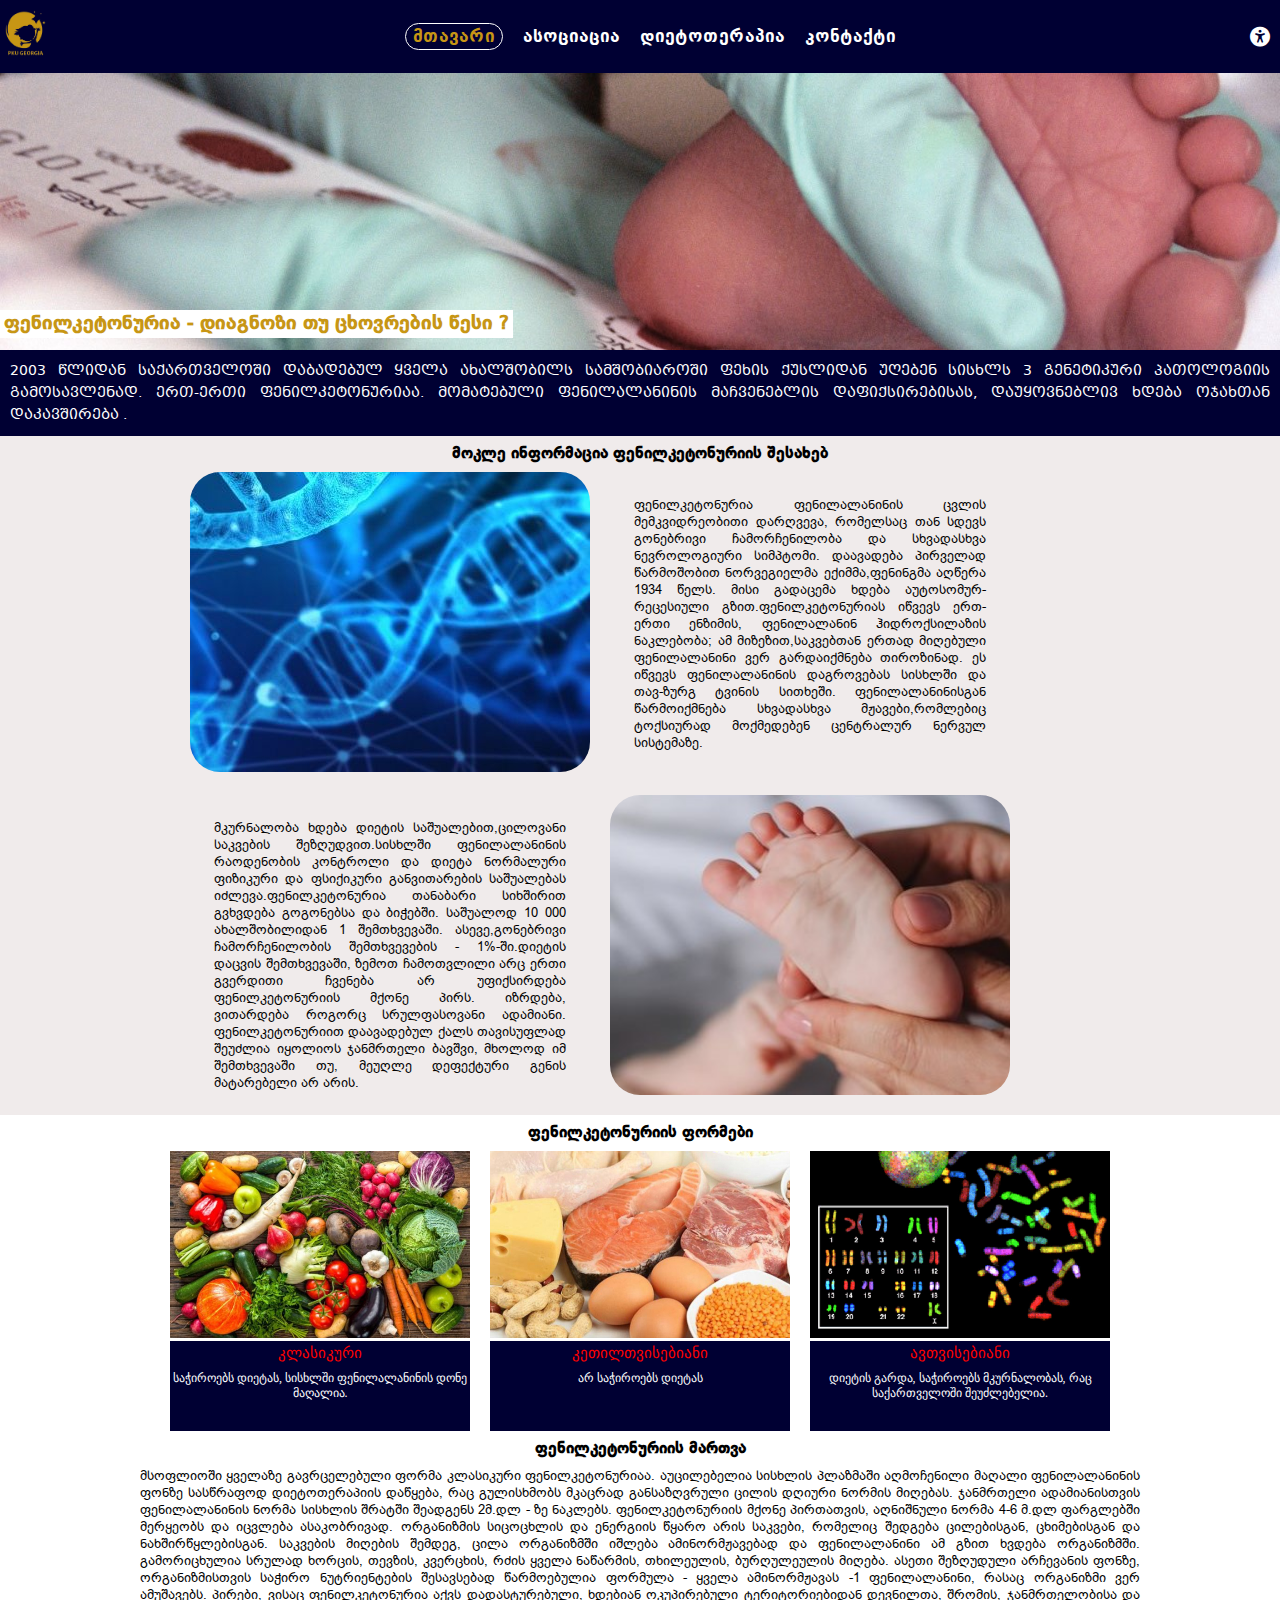
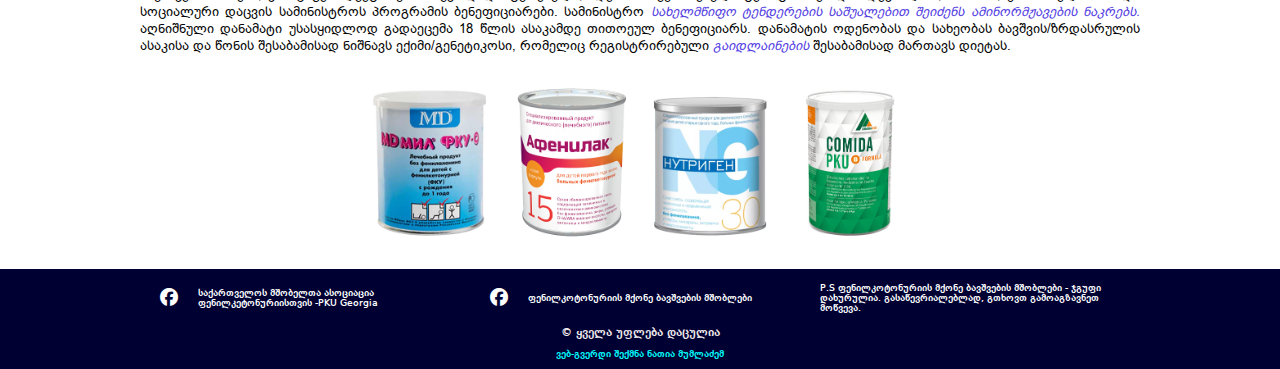
<file: index.html>
<!DOCTYPE html>
<html lang="en">
  <head>
    <meta charset="UTF-8" />
    <meta name="viewport" content="width=device-width, initial-scale=1.0" />
    
    
    <title>Phenilketonuria</title>
    <link
      rel="icon"
      type="image/x-icon"
      href="/images/334175045_1250179415927904_7310619301689981609_n-removebg-preview.png"
    />
    <link
      rel="stylesheet"
      href="https://cdnjs.cloudflare.com/ajax/libs/font-awesome/6.4.0/css/all.min.css"
    />
    <link rel="stylesheet" href="style/reset.css" />
    <link rel="stylesheet" href="style/style.css" />
    <link rel="stylesheet" href="style/responsive.css" />
    <link rel="stylesheet" href="style/fonts.css">
  </head>
  <body>
    <header class="header-bg">
      <div class="header-div">
        <a href="index.html">
          <img
            class="logo-header"
            src="images/334175045_1250179415927904_7310619301689981609_n-removebg-preview.png"
            alt=""
          />
        </a>

        <nav id="navBar">
          <ul class="ul-item">
            <li>
              <a class="nav-a-item active-page" href="index.html">მთავარი</a>
            </li>
            <li>
              <a class="nav-a-item" href="about.html">ასოციაცია</a>
            </li>
            <li>
              <a class="nav-a-item" href="production.html">დიეტოთერაპია</a>
            </li>
            <li>
              <a class="nav-a-item" href="contact.html">კონტაქტი</a>
            </li>
          </ul>
        </nav>

        <div>
          <i class="fa-sharp fa-solid fa-universal-access"></i>
        </div>

        <div class="burger" id="burgerBar">
          <i class="fa-sharp fa-solid fa-bars"></i>
        </div>
      </div>
    </header>

    <section>
      <main>
        <div class="div1-background">
          <div class="absolute-div">
            <h1 class="h1-title">
              ფენილკეტონურია - დიაგნოზი თუ ცხოვრების წესი ?
            </h1>
          </div>
        </div>

        <p class="p-title">
          2003 წლიდან საქართველოში დაბადებულ ყველა ახალშობილს სამშობიაროში ფეხის
          ქუსლიდან უღებენ სისხლს 3 გენეტიკური პათოლოგიის გამოსავლენად. ერთ-ერთი
          ფენილკეტონურიაა. მომატებული ფენილალანინის მაჩვენებლის დაფიქსირებისას,
          დაუყოვნებლივ ხდება ოჯახთან დაკავშირება .
        </p>
      </main>
    </section>

    <section class="section-bg">
      <h2 class="h2-t">მოკლე ინფორმაცია ფენილკეტონურიის შესახებ</h2>
      <div class="container-1">
        <div class="row-11">
          <div class="left-wraper"></div>

          <div class="right-wraper">
            <p class="p-phenil">
              ფენილკეტონურია ფენილალანინის ცვლის მემკვიდრეობითი დარღვევა,
              რომელსაც თან სდევს გონებრივი ჩამორჩენილობა და სხვადასხვა
              ნევროლოგიური სიმპტომი. დაავადება პირველად წარმოშობით ნორვეგიელმა
              ექიმმა,ფენინგმა აღწერა 1934 წელს. მისი გადაცემა ხდება
              აუტოსომურ-რეცესიული გზით.ფენილკეტონურიას იწვევს ერთ-ერთი ენზიმის,
              ფენილალანინ ჰიდროქსილაზის ნაკლებობა; ამ მიზეზით,საკვებთან ერთად
              მიღებული ფენილალანინი ვერ გარდაიქმნება თიროზინად. ეს იწვევს
              ფენილალანინის დაგროვებას სისხლში და თავ-ზურგ ტვინის სითხეში.
              ფენილალანინისგან წარმოიქმნება სხვადასხვა მჟავები,რომლებიც
              ტოქსიურად მოქმედებენ ცენტრალურ ნერვულ სისტემაზე.
            </p>
          </div>
        </div>

        <div class="row-11">
          <div class="right-wraper">
            <p class="p-phenil">
              მკურნალობა ხდება დიეტის საშუალებით,ცილოვანი საკვების
              შეზღუდვით.სისხლში ფენილალანინის რაოდენობის კონტროლი და დიეტა
              ნორმალური ფიზიკური და ფსიქიკური განვითარების საშუალებას
              იძლევა.ფენილკეტონურია თანაბარი სიხშირით გვხვდება გოგონებსა და
              ბიჭებში. საშუალოდ 10 000 ახალშობილიდან 1 შემთხვევაში.
              ასევე,გონებრივი ჩამორჩენილობის შემთხვევების - 1%-ში.დიეტის დაცვის
              შემთხვევაში, ზემოთ ჩამოთვლილი არც ერთი გვერდითი ჩვენება არ
              უფიქსირდება ფენილკეტონურიის მქონე პირს. იზრდება, ვითარდება როგორც
              სრულფასოვანი ადამიანი. ფენილკეტონურიით დაავადებულ ქალს თავისუფლად
              შეუძლია იყოლიოს ჯანმრთელი ბავშვი, მხოლოდ იმ შემთხვევაში თუ, მეუღლე
              დეფექტური გენის მატარებელი არ არის.
            </p>
          </div>

          <div class="left-wraper1"></div>
        </div>
      </div>
    </section>

    <section>
      <h2 class="h2-t">ფენილკეტონურიის ფორმები</h2>
      <div class="cont cont-flex">
        <div class="child-box1">
          <img class="im-box-1" src="images/2020020622294726272.jpg" alt="" />
          <div class="p-div">
            <h4 class="h4-formebi">კლასიკური</h4>
            <p class="p-formebi1">
              საჭიროებს დიეტას, სისხლში ფენილალანინის დონე მაღალია.
            </p>
          </div>
        </div>

        <div class="child-box1">
          <img class="im-box-1" src="images/2.jpg" alt="" />
          <div class="p-div">
            <h4 class="h4-formebi">კეთილთვისებიანი</h4>
            <p class="p-formebi1">არ საჭიროებს დიეტას</p>
          </div>
        </div>

        <div class="child-box1">
          <img class="im-box-1" src="images/20200206222.jpg" alt="" />
          <div class="p-div">
            <h4 class="h4-formebi">ავთვისებიანი</h4>
            <p class="p-formebi1">
              დიეტის გარდა, საჭიროებს მკურნალობას, რაც საქართველოში შეუძლებელია.
            </p>
          </div>
        </div>
      </div>
    </section>

    <section>
      <h2 class="h2-t">ფენილკეტონურიის მართვა</h2>
      <div class="sec-con sec-flex">
        <div class="R-1">
          <p class="p-phenil">
            მსოფლიოში ყველაზე გავრცელებული ფორმა კლასიკური ფენილკეტონურიაა.
            აუცილებელია სისხლის პლაზმაში აღმოჩენილი მაღალი ფენილალანინის ფონზე
            სასწრაფოდ დიეტოთერაპიის დაწყება, რაც გულისხმობს მკაცრად განსაზღვრული
            ცილის დღიური ნორმის მიღებას. ჯანმრთელი ადამიანისთვის ფენილალანინის
            ნორმა სისხლის შრატში შეადგენს 2მ.დლ - ზე ნაკლებს. ფენილკეტონურიის
            მქონე პირთათვის, აღნიშნული ნორმა 4-6 მ.დლ ფარგლებში მერყეობს და
            იცვლება ასაკობრივად. ორგანიზმის სიცოცხლის და ენერგიის წყარო არის
            საკვები, რომელიც შედგება ცილებისგან, ცხიმებისგან და
            ნახშირწყლებისგან. საკვების მიღების შემდეგ, ცილა ორგანიზმში იშლება
            ამინორმჟავებად და ფენილალანინი ამ გზით ხვდება ორგანიზმში.
            გამორიცხულია სრულად ხორცის, თევზის, კვერცხის, რძის ყველა ნაწარმის,
            თხილეულის, ბურღულეულის მიღება. ასეთი შეზღუდული არჩევანის ფონზე,
            ორგანიზმისთვის საჭირო ნუტრიენტების შესავსებად წარმოებულია ფორმულა -
            ყველა ამინორმჟავას -1 ფენილალანინი, რასაც ორგანიზმი ვერ ამუშავებს.
            პირები, ვისაც ფენილკეტონურია აქვს დადასტურებული, ხდებიან ოკუპირებული
            ტერიტორიებიდან დევნილთა, შრომის, ჯანმრთელობისა და სოციალური დაცვის
            სამინისტროს პროგრამის ბენეფიციარები. სამინისტრო
            <a
              class="link"
              href="https://tenders.procurement.gov.ge/public/library/files.php?mode=contract&file=493806"
              target="_blank"
              >სახელმწიფო ტენდერების საშუალებით შეიძენს ამინორმჟავების
              ნაკრებს.</a
            >
            აღნიშნული დანამატი უსასყიდლოდ გადაეცემა 18 წლის ასაკამდე თითოეულ
            ბენეფიციარს. დანამატის ოდენობას და სახეობას ბავშვის/ზრდასრულის
            ასაკისა და წონის შესაბამისად ნიშნავს ექიმი/გენეტიკოსი, რომელიც
            რეგისტრირებული
            <a
              class="link"
              href="https://www.moh.gov.ge/uploads/guidelines/2020/12/04/f5597adce1b2533ddd0a94707d983b05.pdf"
              target="_blank"
              >გაიდლაინების</a
            >
            შესაბამისად მართავს დიეტას.
          </p>
        </div>

        <div class="R-2 r-2flex">
          <img class="amino-pic" src="images/3.jpg" alt="" />
          <img
            class="amino-pic"
            src="images/3.970-removebg-preview.png"
            alt=""
          />
          <img class="amino-pic" src="images/32.jpg" alt="" />
          <img class="amino-pic" src="images/43.jpg" alt="" />
        </div>
      </div>
    </section>

    <footer class="footer-bg">
      <div class="footer-c footer-flex">
        <div class="soc-div1">
          <a href="https://www.facebook.com/PkuGeorgia" target="_blank">
            <i class="fa-brands fa-facebook"></i
          ></a>

          <a
            class="p1-footer"
            href="https://www.facebook.com/PkuGeorgia"
            target="_blank"
            >საქართველოს მშობელთა ასოციაცია ფენილკეტონურიისთვის -PKU Georgia</a
          >
        </div>

        <div class="soc-div2">
          <a
            href="https://www.facebook.com/groups/1129202247124143"
            target="_blank"
          >
            <i class="fa-brands fa-facebook"></i>
          </a>
          <a
            class="p1-footer"
            href="https://www.facebook.com/groups/1129202247124143"
            target="_blank"
            >ფენილკოტონურიის მქონე ბავშვების მშობლები</a
          >
        </div>

        <div class="soc-div3">
          <p class="p1-footer">
            P.S ფენილკოტონურიის მქონე ბავშვების მშობლები - ჯგუფი დახურულია.
            გასაწევრიალებლად, გთხოვთ გამოაგზავნეთ მოწვევა.
          </p>
        </div>
      </div>

      <div class="copyright">
        <h2 class="h2-creator">&copy ყველა უფლება დაცულია</h2>
        <p class="p-creator">ვებ-გვერდი შექმნა ნათია მუმლაძემ</p>
      </div>
    </footer>

    <script src="style/script.js"></script>
  </body>
</html>
</file>
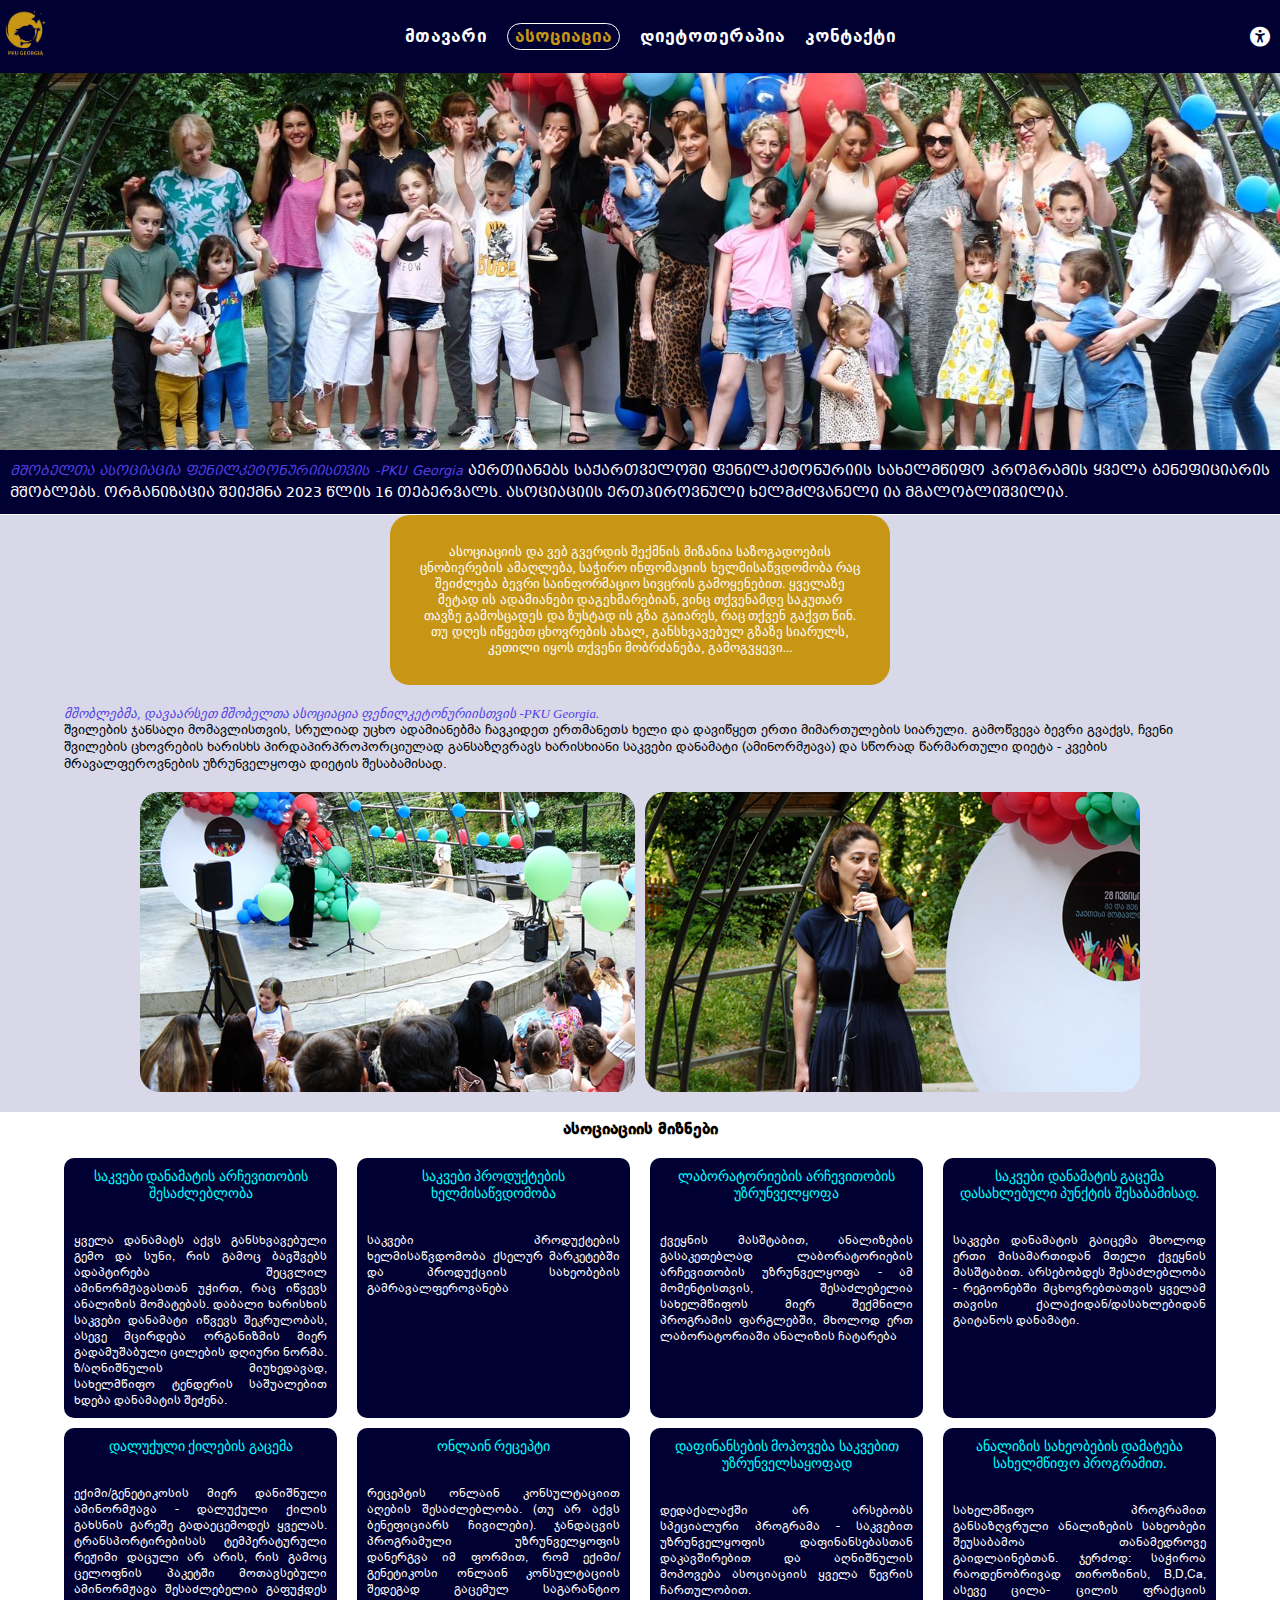
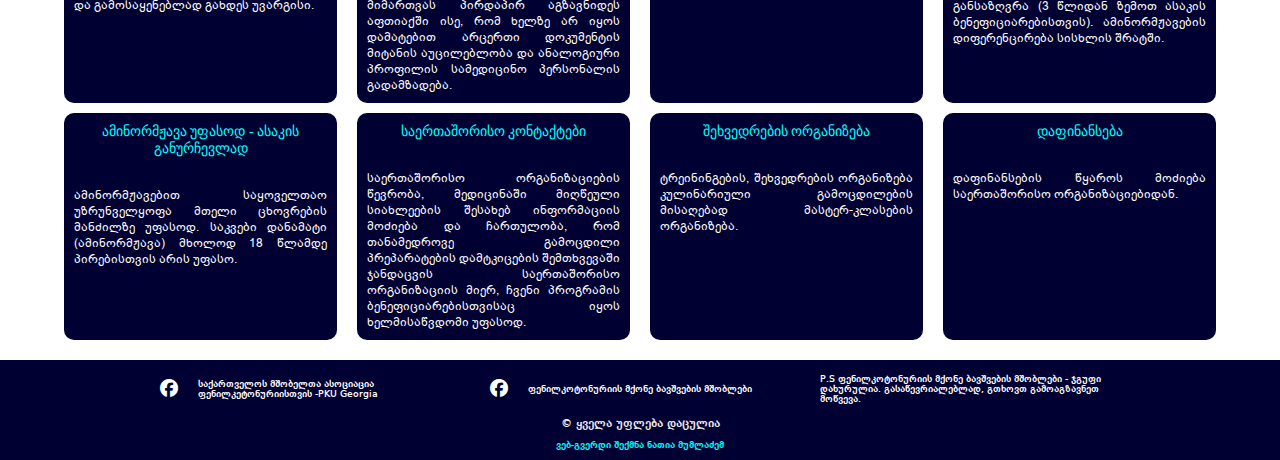
<file: about.html>
<!DOCTYPE html>
<html lang="en">
<head>
    <meta charset="UTF-8">
    <meta name="viewport" content="width=device-width, initial-scale=1.0">
    <title>Phenilketonuria</title>
    <link rel="icon" type="image/x-icon" href="/images/334175045_1250179415927904_7310619301689981609_n-removebg-preview.png">
    <link rel="stylesheet" href="https://cdnjs.cloudflare.com/ajax/libs/font-awesome/6.4.0/css/all.min.css">
    <link rel="stylesheet" href="style/reset.css">
    <link rel="stylesheet" href="style/fonts.css">
    <link rel="stylesheet" href="style/style.css">
    <link rel="stylesheet" href="style/responsive.css">
    
</head>
<body>
    <header class="header-bg">
        <div class="header-div">
          <a href="index.html">
            <img
              class="logo-header"
              src="images/334175045_1250179415927904_7310619301689981609_n-removebg-preview.png"
              alt=""
            />
          </a>
  
          <nav id="navBar">
            <ul class="ul-item">
              <li>
                <a class="nav-a-item" href="index.html">მთავარი</a>
              </li>
              <li>
                <a class="nav-a-item active-page" href="about.html">ასოციაცია</a>
              </li>
              <li>
                <a class="nav-a-item" href="production.html">დიეტოთერაპია</a>
              </li>
              <li>
                <a class="nav-a-item" href="contact.html">კონტაქტი</a>
              </li>
            </ul>
          </nav>
  
          <div>
            <i class="fa-sharp fa-solid fa-universal-access"></i>
          </div>
  
          <div class="burger" id="burgerBar">
            <i class="fa-sharp fa-solid fa-bars"></i>
          </div>
        </div>
      </header>


    <section >

        <div class="div2-background"></div>
        
            

        <p class="p-title"><a class="p-titlelink" href="https://bs.napr.gov.ge/GetBlob?pid=400&bid=boVlyOwlsX3qmYsntmLmFIK7Wo[RB8K3m5zaxk65[oWd3u93zemLbC8nJJ8]C7rP" target="_blank"> 
            მშობელთა ასოციაცია ფენილკეტონურიისთვის -PKU Georgia</a> აერთიანებს საქართველოში ფენილკეტონურიის
            სახელმწიფო პროგრამის ყველა ბენეფიციარის მშობლებს. ორგანიზაცია შეიქმნა 2023 წლის 16 თებერვალს. ასოციაციის ერთპიროვნული 
            ხელმძღვანელი ია მგალობლიშვილია.   
        </p>            


      


    </section>


    <section class="asociation-sec">
        <div class="reason">
            <p class="p-reason">ასოციაციის და ვებ გვერდის შექმნის მიზანია საზოგადოების ცნობიერების ამაღლება, საჭირო ინფომაციის ხელმისაწვდომობა რაც შეიძლება ბევრი 
                საინფორმაციო სივცრის გამოყენებით. ყველაზე მეტად ის ადამიანები დაგეხმარებიან, ვინც თქვენამდე საკუთარ თავზე გამოსცადეს
                და ზუსტად ის გზა გაიარეს, რაც თქვენ გაქვთ წინ. თუ დღეს იწყებთ ცხოვრების ახალ, განსხვავებულ გზაზე სიარულს, კეთილი იყოს თქვენი მობრძანება, 
                გამოგვყევი...        
            </p>
        </div>

       
            <div class="par-divx">
                <a class="p-titlelink" href="https://fb.watch/lPVkJWuMYM/" target="_blank">მშობლებმა, დავაარსეთ მშობელთა ასოციაცია ფენილკეტონურიისთვის -PKU Georgia.</a>  
                <p class="p-phenil"> შვილების ჯანსაღი მომავლისთვის, სრულიად უცხო 
                    ადამიანებმა ჩავკიდეთ ერთმანეთს ხელი და დავიწყეთ ერთი მიმართულების სიარული. გამოწვევა ბევრი გვაქვს, ჩვენი შვილების ცხოვრების 
                    ხარისხს პირდაპირპროპორციულად განსაზღვრავს ხარისხიანი საკვები დანამატი (ამინორმჟავა) და სწორად წარმართული დიეტა -  
                    კვების მრავალფეროვნების უზრუნველყოფა დიეტის შესაბამისად. 
            
                </p>

            </div>

  
   


        <div class="pic-div">

            <div class="child-div3"></div>
            <div class="child-div4"></div>   
                        
            
        </div>    


    </section>

 


    <section>
        <h2 class="h2-t">ასოციაციის მიზნები</h2>

        <div class="containe-div containe-flex">
            <div class="row-1">
                <div class="ch-div1">
                    <h3 class="h3-phenil">საკვები დანამატის არჩევითობის შესაძლებლობა</h3>
                    <p class="p-phenili">ყველა დანამატს აქვს განსხვავებული გემო და სუნი, რის გამოც ბავშვებს ადაპტირება 
                        შეცვლილ ამინორმჟავასთან უჭირთ, რაც იწვევს ანალიზის მომატებას. დაბალი ხარისხის საკვები დანამატი იწვევს შეკრულობას, ასევე მცირდება 
                        ორგანიზმის მიერ გადამუშაბული ცილების დღიური ნორმა. ზ/აღნიშნულის მიუხედავად, სახელმწიფო ტენდერის საშუალებით ხდება დანამატის შეძენა.</p>



                </div>

                <div class="ch-div1">
                    <h3 class="h3-phenil">საკვები პროდუქტების ხელმისაწვდომობა</h3>
                    <p class="p-phenili">საკვები პროდუქტების ხელმისაწვდომობა ქსელურ მარკეტებში და პროდუქციის სახეობების გამრავალფეროვანება</p>



                </div>

                <div class="ch-div1">
                    <h3 class="h3-phenil">ლაბორატორიების არჩევითობის უზრუნველყოფა</h3>
                    <p class="p-phenili">ქვეყნის მასშტაბით, ანალიზების გასაკეთებლად ლაბორატორიების არჩევითობის უზრუნველყოფა - ამ მომენტისთვის, შესაძლებელია  
                        სახელმწიფოს მიერ შექმნილი პროგრამის ფარგლებში, მხოლოდ ერთ ლაბორატორიაში ანალიზის ჩატარება</p>



                </div>

                <div class="ch-div1">
                    <h3 class="h3-phenil">საკვები დანამატის გაცემა დასახლებული პუნქტის შესაბამისად.</h3>
                    <p class="p-phenili">საკვები დანამატის გაიცემა მხოლოდ ერთი მისამართიდან მთელი ქვეყნის მასშტაბით. 
                        არსებობდეს შესაძლებლობა - რეგიონებში მცხოვრებთათვის ყველამ თავისი ქალაქიდან/დასახლებიდან გაიტანოს დანამატი.</p>

                </div>    

            </div>

            <!-- row-2 -->

            <div class="row-1">
                <div class="ch-div1">
                    <h3 class="h3-phenil">დალუქული ქილების გაცემა</h3>
                    <p class="p-phenili">ექიმი/გენეტიკოსის მიერ დანიშნული ამინორმჟავა - დალუქული ქილის გახსნის გარეშე  გადაეცემოდეს ყველას. 
                        ტრანსპორტირებისას ტემპერატურული რეჟიმი დაცული არ არის, რის გამოც ცელოფნის პაკეტში მოთავსებული ამინორმჟავა 
                        შესაძლებელია გაფუჭდეს და გამოსაყენებლად გახდეს უვარგისი.</p>



                </div>

                <div class="ch-div1">
                    <h3 class="h3-phenil">ონლაინ რეცეპტი</h3>
                    <p class="p-phenili">რეცეპტის ონლაინ კონსულტაციით აღების შესაძლებლობა. (თუ არ აქვს ბენეფიციარს ჩივილები).
                        ჯანდაცვის პროგრამული უზრუნველყოფის დანერგვა იმ ფორმით, რომ ექიმი/გენეტიკოსი ონლაინ კონსულტაციის 
                        შედეგად გაცემულ საგარანტიო მიმართვას პირდაპირ აგზავნიდეს აფთიაქში ისე, რომ ხელზე  არ იყოს დამატებით არცერთი 
                        დოკუმენტის მიტანის აუცილებლობა და ანალოგიური  პროფილის სამედიცინო პერსონალის გადამზადება.
                    </p>



                </div>

                <div class="ch-div1">
                    <h3 class="h3-phenil">დაფინანსების მოპოვება საკვებით უზრუნველსაყოფად</h3>
                    <p class="p-phenili">დედაქალაქში არ არსებობს სპეციალური პროგრამა - საკვებით უზრუნველყოფის დაფინანსებასთან დაკავშირებით და აღნიშნულის მოპოვება
                        ასოციაციის ყველა წევრის ჩართულობით.
                    </p>



                </div>

                <div class="ch-div1">
                    <h3 class="h3-phenil">ანალიზის სახეობების დამატება სახელმწიფო პროგრამით.</h3>
                    <p class="p-phenili">სახელმწიფო პროგრამით განსაზღვრული ანალიზების სახეობები შეუსაბამოა თანამედროვე გაიდლაინებთან. ჯერძოდ: საჭიროა რაოდენობრივად 
                        თიროზინის, B,D,Ca, ასევე ცილა- ცილის ფრაქციის განსაზღვრა (3 წლიდან ზემოთ ასაკის ბენეფიციარებისთვის). ამინორმჟავების დიფერენცირება 
                        სისხლის შრატში.</p>



                </div>       

            </div>

            <!-- row-3 -->

            <div class="row-1">
                <div class="ch-div1">
                    <h3 class="h3-phenil">ამინორმჟავა უფასოდ - ასაკის განურჩევლად</h3>
                    <p class="p-phenili">ამინორმჟავებით საყოველთაო უზრუნველყოფა მთელი ცხოვრების მანძილზე უფასოდ. საკვები დანამატი (ამინორმჟავა) მხოლოდ 
                        18 წლამდე პირებისთვის არის უფასო.</p>



                </div>

                <div class="ch-div1">
                    <h3 class="h3-phenil">საერთაშორისო კონტაქტები</h3>
                    <p class="p-phenili">საერთაშორისო ორგანიზაციების წევრობა, მედიცინაში მიღწეული სიახლეების შესახებ ინფორმაციის მოძიება და ჩართულობა, 
                        რომ თანამედროვე გამოცდილი პრეპარატების დამტკიცების შემთხვევაში ჯანდაცვის საერთაშორისო ორგანიზაციის მიერ, 
                        ჩვენი პროგრამის ბენეფიციარებისთვისაც იყოს ხელმისაწვდომი უფასოდ.
                    </p>



                </div>

                <div class="ch-div1">
                    <h3 class="h3-phenil">შეხვედრების ორგანიზება</h3>
                    <p class="p-phenili">ტრეინინგების, შეხვედრების ორგანიზება კულინარიული გამოცდილების მისაღებად მასტერ-კლასების ორგანიზება.
                    </p>



                </div>

                <div class="ch-div1">
                    <h3 class="h3-phenil">დაფინანსება</h3>
                    <p class="p-phenili">დაფინანსების წყაროს მოძიება საერთაშორისო ორგანიზაციებიდან.</p>



                </div>       

            </div>

        </div>

    </section>



    

    <footer class="footer-bg">
        <div class="footer-c footer-flex">

            <div class="soc-div1">  
                <a href="https://www.facebook.com/PkuGeorgia" target="_blank">              
                    <i class="fa-brands fa-facebook"></i></a>

                <a class="p1-footer" href="https://www.facebook.com/PkuGeorgia" target="_blank">საქართველოს მშობელთა ასოციაცია ფენილკეტონურიისთვის -PKU Georgia</a>
                
                
            </div>

            <div class="soc-div2">  
                <a href="https://www.facebook.com/groups/1129202247124143" target="_blank">              
                    <i class="fa-brands fa-facebook"></i>
                </a>
                <a class="p1-footer" href="https://www.facebook.com/groups/1129202247124143" target="_blank">ფენილკოტონურიის მქონე ბავშვების მშობლები</a>
               

            </div>

            <div class="soc-div3">
                <p class="p1-footer" > P.S ფენილკოტონურიის მქონე ბავშვების მშობლები - ჯგუფი დახურულია. გასაწევრიალებლად, გთხოვთ გამოაგზავნეთ მოწვევა.</p>


            </div>


         
            

        </div>


        <div class="copyright">
            <h2 class="h2-creator">&copy ყველა უფლება დაცულია</h2>
            <p class="p-creator">ვებ-გვერდი შექმნა ნათია მუმლაძემ</p>

        </div>
       



        


    </footer>

    <script src="style/script.js"></script>


</body>
</html>
</file>
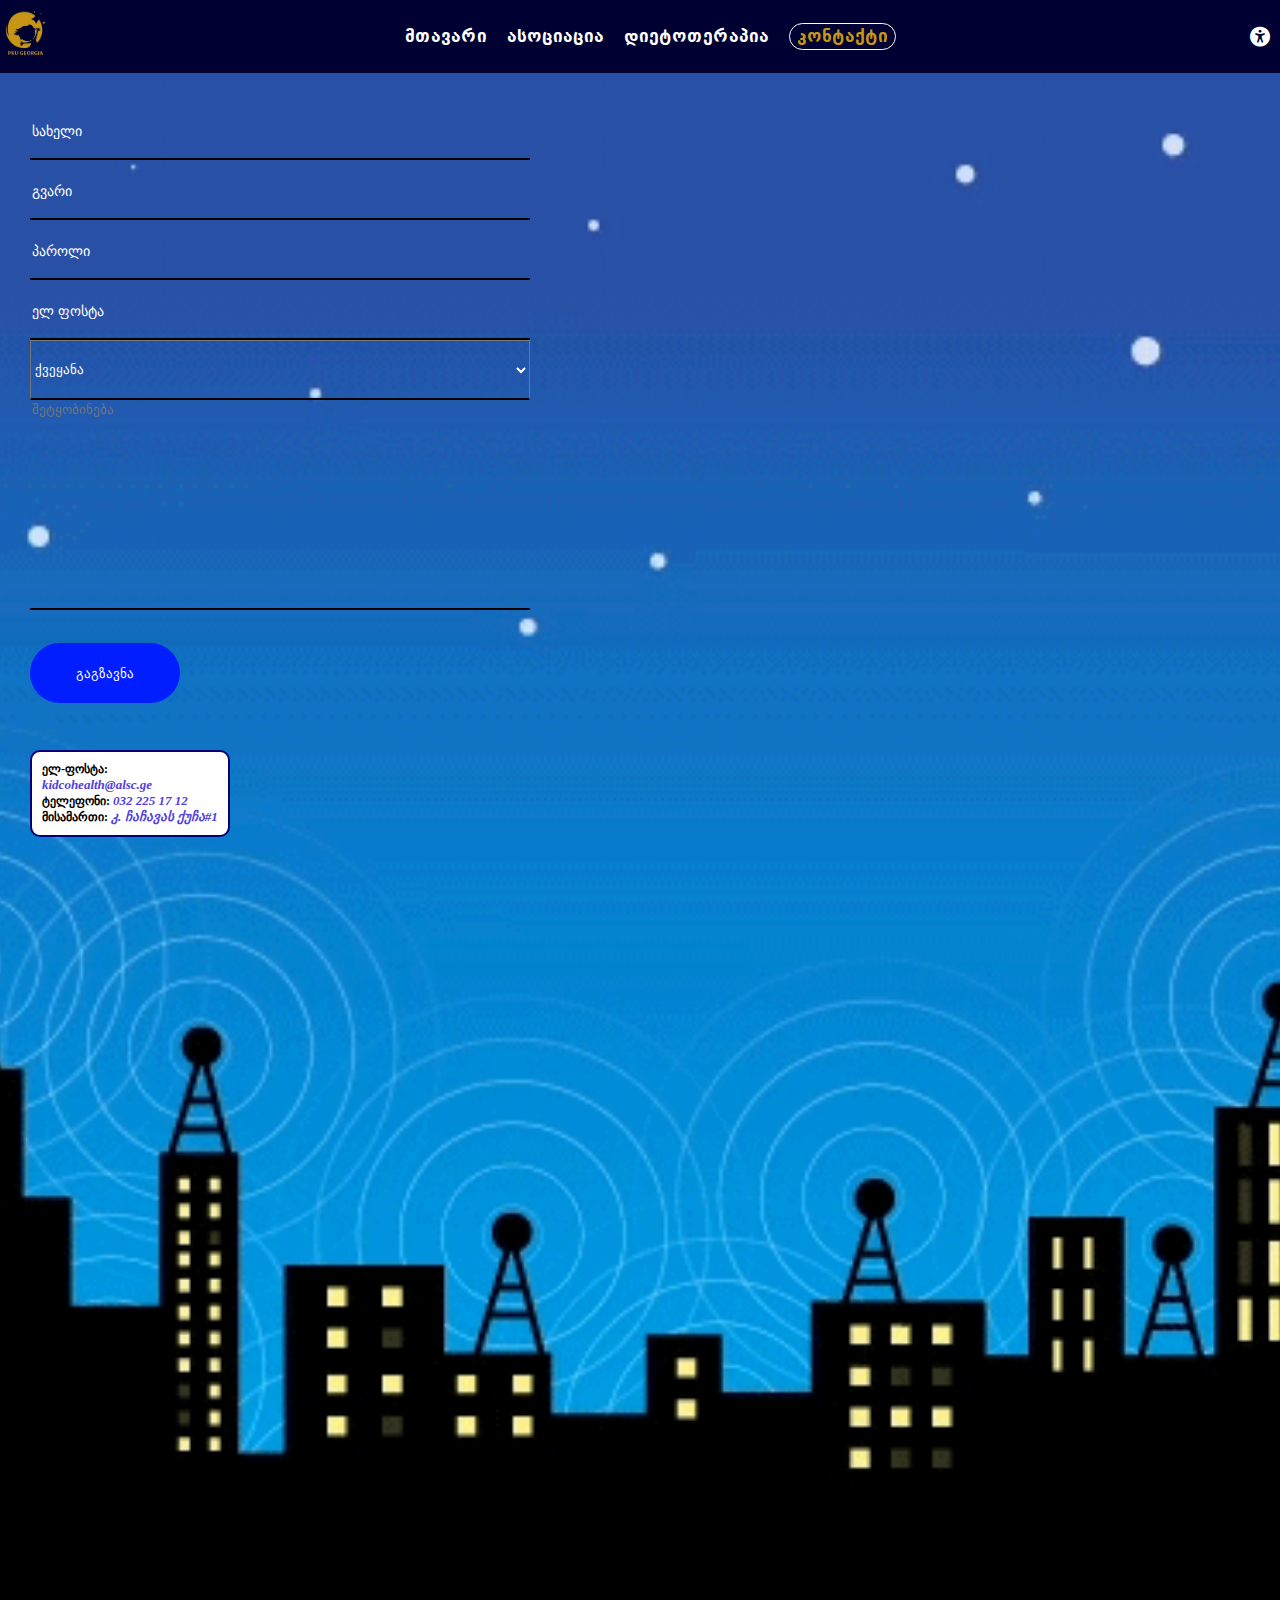
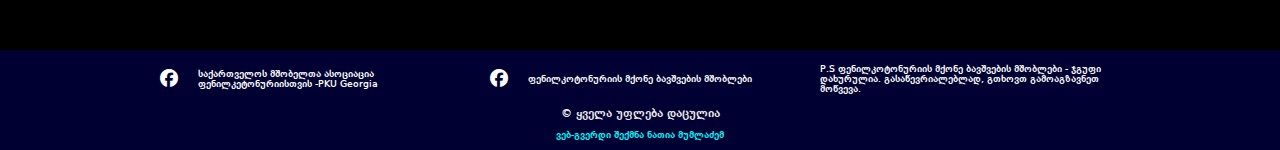
<file: contact.html>
<!DOCTYPE html>
<html lang="en">
    <head>
        <meta charset="UTF-8">
        <meta name="viewport" content="width=device-width, initial-scale=1.0">
        <title>Phenilketonuria</title>
        <link rel="icon" type="image/x-icon" href="/images/334175045_1250179415927904_7310619301689981609_n-removebg-preview.png">
        <link rel="stylesheet" href="https://cdnjs.cloudflare.com/ajax/libs/font-awesome/6.4.0/css/all.min.css">
        <link rel="stylesheet" href="style/reset.css">
        <link rel="stylesheet" href="style/fonts.css">
        <link rel="stylesheet" href="style/style.css">
        <link rel="stylesheet" href="style/responsive.css">
    </head>
<body>
  <header class="header-bg">
    <div class="header-div">
      <a href="index.html">
        <img
          class="logo-header"
          src="images/334175045_1250179415927904_7310619301689981609_n-removebg-preview.png"
          alt=""
        />
      </a>

      <nav id="navBar">
        <ul class="ul-item">
          <li>
            <a class="nav-a-item" href="index.html">მთავარი</a>
          </li>
          <li>
            <a class="nav-a-item" href="about.html">ასოციაცია</a>
          </li>
          <li>
            <a class="nav-a-item" href="production.html">დიეტოთერაპია</a>
          </li>
          <li>
            <a class="nav-a-item active-page" href="contact.html">კონტაქტი</a>
          </li>
        </ul>
      </nav>

      <div>
        <i class="fa-sharp fa-solid fa-universal-access"></i>
      </div>

      <div class="burger" id="burgerBar">
        <i class="fa-sharp fa-solid fa-bars"></i>
      </div>
    </div>
  </header>
    <section class="contact-section" >
        <div class="inf-section">
            <div class="left-inf">
                <form class="form" action="">
                    <div class="form-element">
                      <label for="user-name"></label>
                      <input
                        class="input-element"
                        type="text"
                        id="user-name"
                        name="myusername"
                        placeholder="სახელი"
                        required
                      />
                    </div>

                    <div class="form-element">
                        <label for="last-name"></label>
                        <input
                          class="input-element"
                          type="text"
                          id="last-name"
                          name="myusername"
                          placeholder="გვარი"
                          required
                        />
                      </div>

                    
            
                    <div class="form-element">
                      <label for="user-passw"></label>
                      <input
                        class="input-element"
                        type="password"
                        id="user-passw"
                        name="mypassword"
                        placeholder="პაროლი"
                        required
                      />
                    </div>
            
                    <div class="form-element">
                      <label class="label-form" for="user-email"></label>
                      <input
                        class="input-element"
                        type="email"
                        id="user-email"
                        name="myemail"
                        placeholder="ელ ფოსტა"
                        required
                      />
                    </div>
            
                    <div class="form-element">
                      <label for="usercountry"></label>
                      <select class="select" name="country" id="usercountry">
                        <option value="none" selected disabled hidden>
                          ქვეყანა
                        </option>
                        <option  value="georgia">საქართველო</option>
                        <option  value="germany">გერმანია</option>
                        <option  value="unitedstates">ამერიკა</option>
                        <option  value="georgia">ბელგია</option>
                        <option  value="germany">ესპანეთი</option>
                        <option  value="unitedstates">იტალია</option>
                      </select>
                    </div>
            
                    <div class="form-elements">
                        <label for="user-message"></label>
                        <textarea name="message" id="user-message" class="textarea-element" placeholder="შეტყობინება"></textarea>
                      </div>
            
                    <button class="btn-submit" type="submit">გაგზავნა</button>
                  </form>




            </div>


            <div class="right-inf">
              <iframe class="maps" src="https://www.google.com/maps/embed?pb=!1m14!1m8!1m3!1d625.5167959808495!2d44.7769151987942!3d41.77495210098837!3m2!1i1024!2i768!4f13.1!3m3!1m2!1s0x40446d931853561f%3A0xb43954b9991901a8!2z4YOT4YOY4YOQ4YOR4YOU4YOi4YOY4YOhIOGDmeGDleGDmuGDlOGDleGDmOGDoSDhg5Thg6Dhg53hg5Xhg5zhg6Phg5rhg5gg4YOq4YOU4YOc4YOi4YOg4YOY!5e0!3m2!1ska!2sge!4v1690135967951!5m2!1ska!2sge" width="600" height="450" style="border:0;" allowfullscreen="" loading="lazy" referrerpolicy="no-referrer-when-downgrade"></iframe>



            </div>



        </div>

       
            
     
    </section>


    <div class="all-contact"> 
        <span>ელ-ფოსტა:
            <a class="link" href="mailto:kidcohealth@alsc.ge?subject=The%20subject%20of%20the%20mail">kidcohealth@alsc.ge</a>
            </span>

            <span>ტელეფონი:
            
            <a class="link" href="tel:032 225 17 12">032 225 17 12</a>
          </span>

        <span>მისამართი: <a class="link" href="https://goo.gl/maps/pD4qQgCPG5oamysk6" target="_blank">კ. ჩაჩავას ქუჩა#1</a>

        </span>


    </div>
    



 






          

  

    <footer class="footer-bg">
        <div class="footer-c footer-flex">

            <div class="soc-div1">  
                <a href="https://www.facebook.com/PkuGeorgia" target="_blank">              
                    <i class="fa-brands fa-facebook"></i></a>

                <a class="p1-footer" href="https://www.facebook.com/PkuGeorgia" target="_blank">საქართველოს მშობელთა ასოციაცია ფენილკეტონურიისთვის -PKU Georgia</a>
                
                
            </div>

            <div class="soc-div2">  
                <a href="https://www.facebook.com/groups/1129202247124143" target="_blank">              
                    <i class="fa-brands fa-facebook"></i>
                </a>
                <a class="p1-footer" href="https://www.facebook.com/groups/1129202247124143" target="_blank">ფენილკოტონურიის მქონე ბავშვების მშობლები</a>
               

            </div>

            <div class="soc-div3">
                <p class="p1-footer" > P.S ფენილკოტონურიის მქონე ბავშვების მშობლები - ჯგუფი დახურულია. გასაწევრიალებლად, გთხოვთ გამოაგზავნეთ მოწვევა.</p>


            </div>


         
            

        </div>


        <div class="copyright">
            <h2 class="h2-creator">&copy ყველა უფლება დაცულია</h2>
            <p class="p-creator">ვებ-გვერდი შექმნა ნათია მუმლაძემ</p>

        </div>
       



        


    </footer>

    <script src="style/script.js"></script>
    
</body>
</html>
</file>
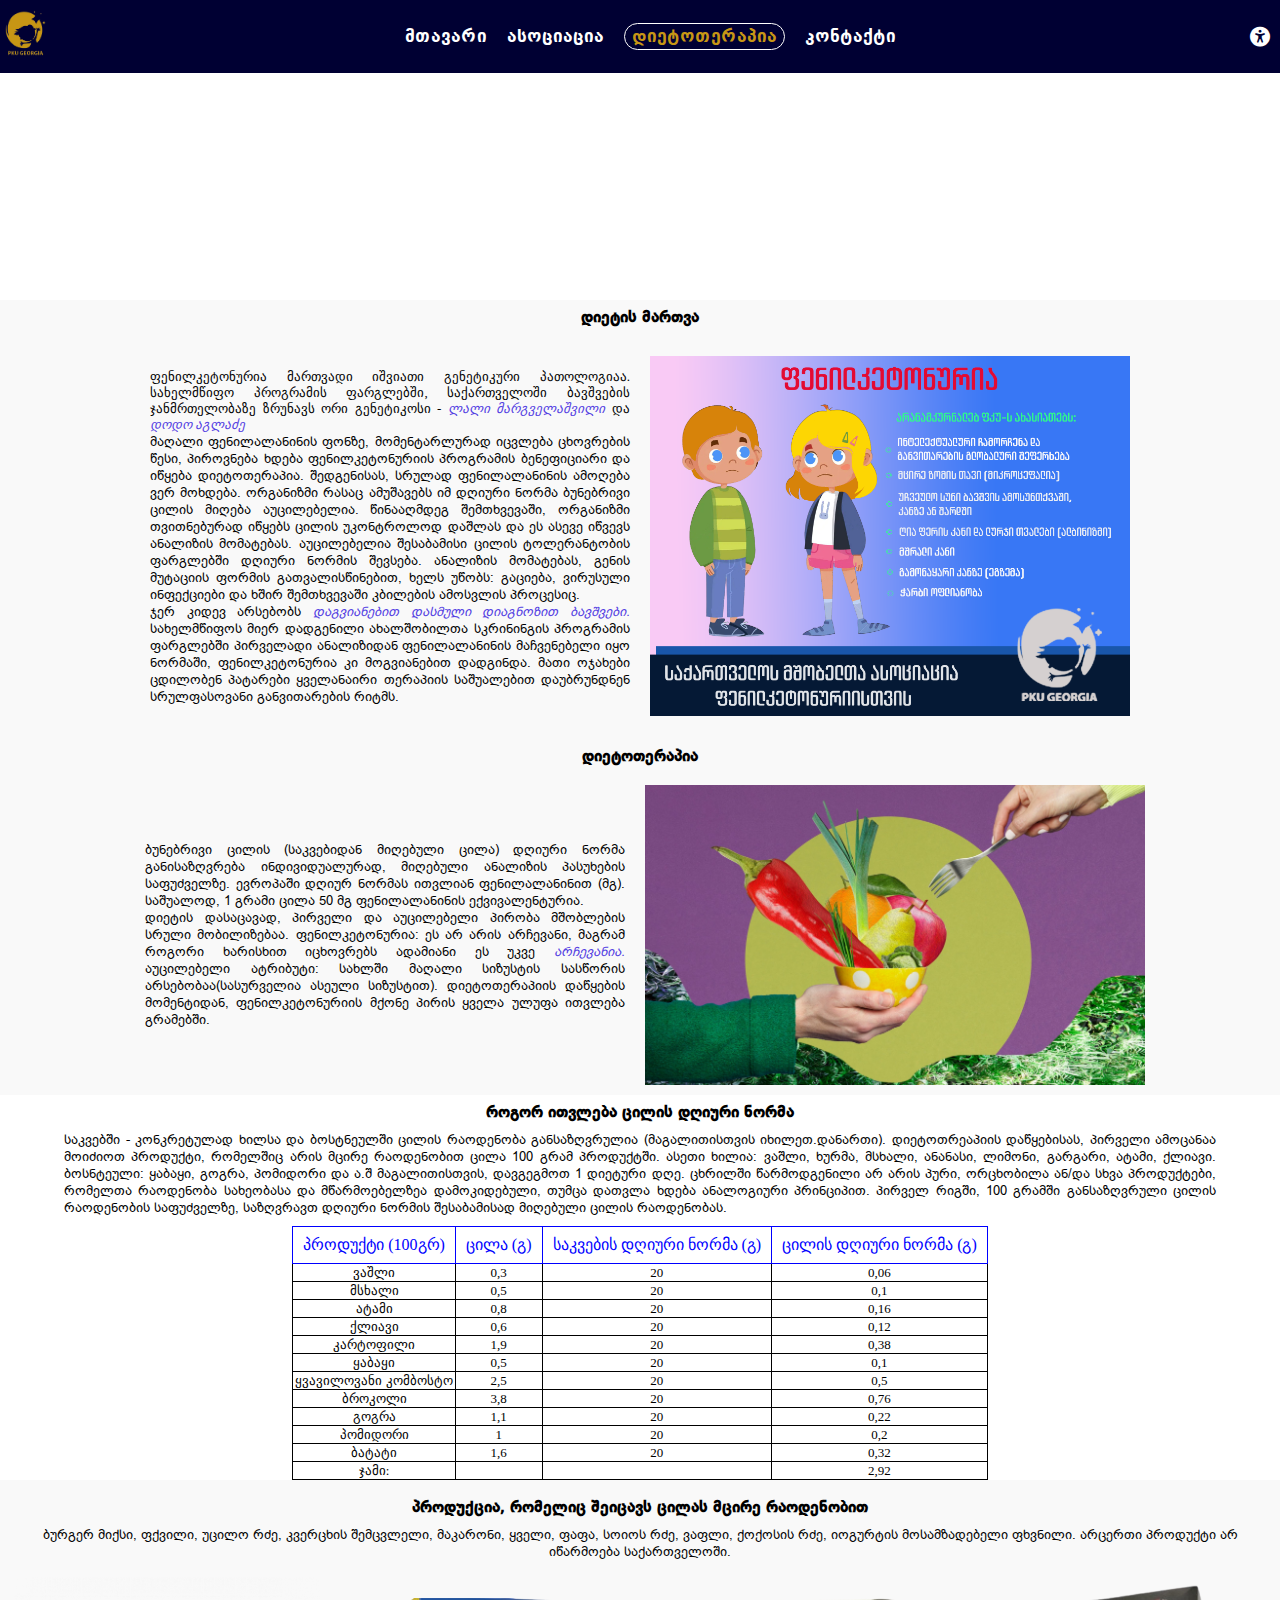
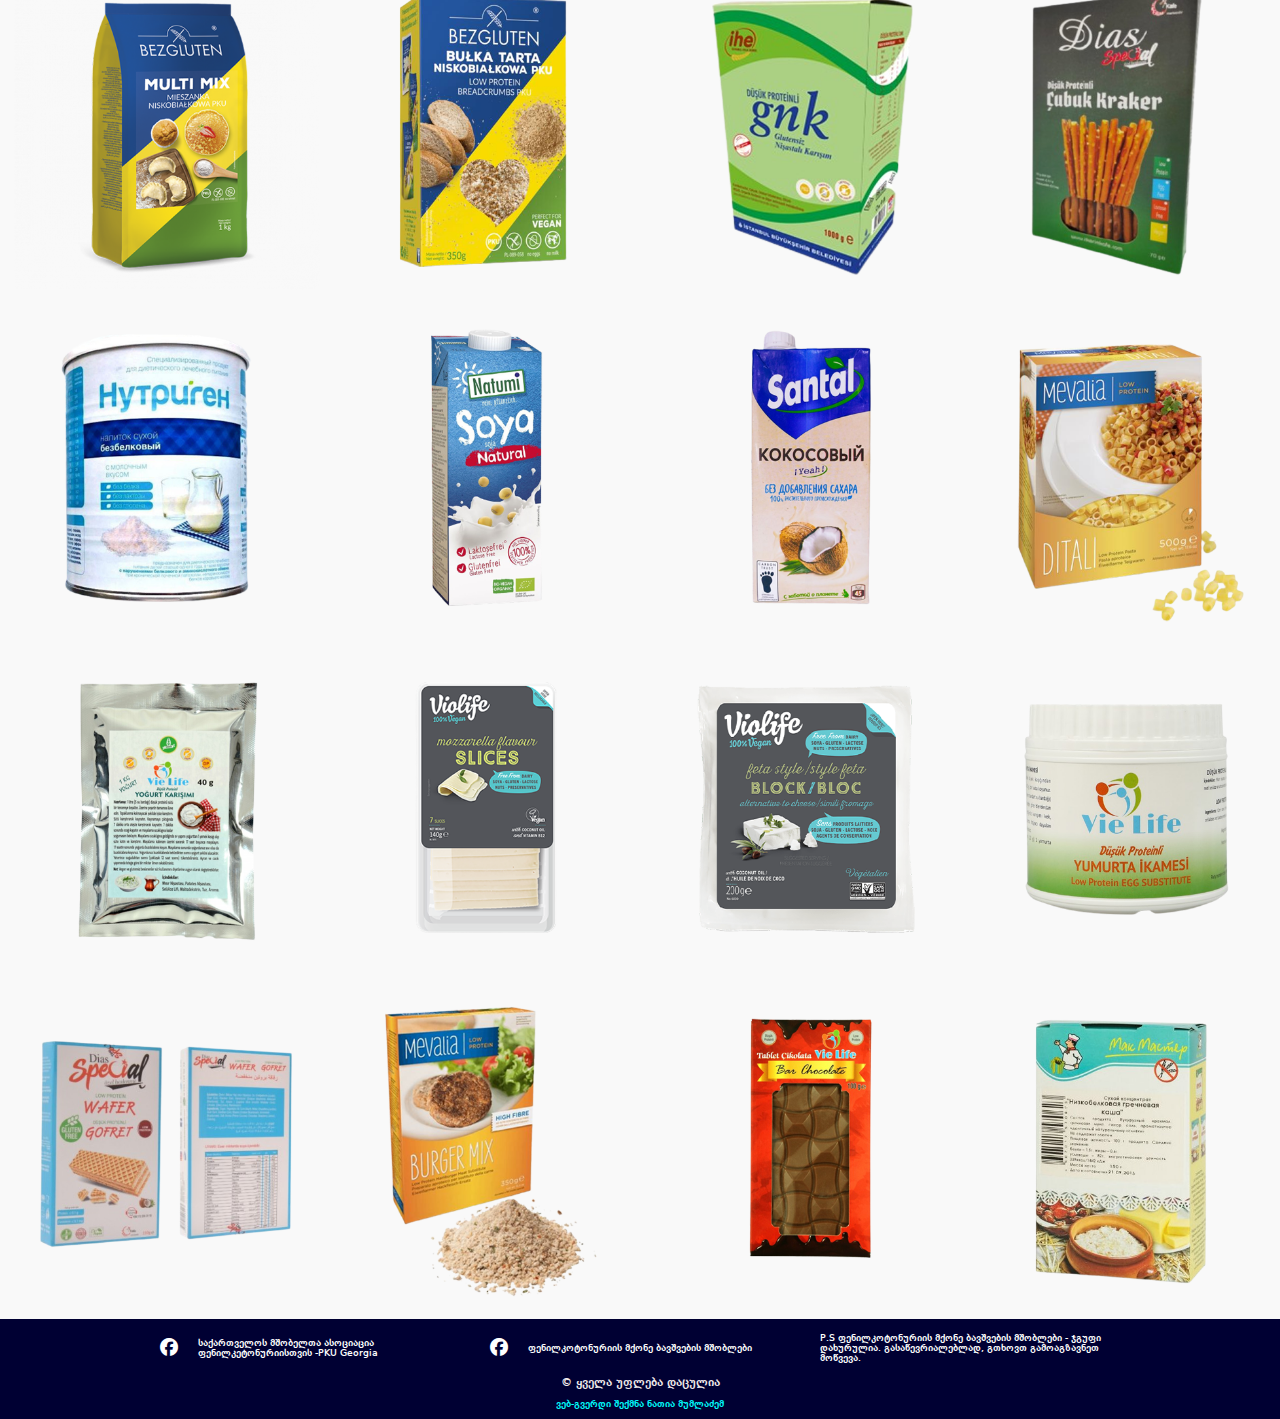
<file: production.html>
<!DOCTYPE html>
<html lang="en">
<head>
    <meta charset="UTF-8">
    <meta name="viewport" content="width=device-width, initial-scale=1.0">
    <title>Phenilketonuria</title>
    <link rel="icon" type="image/x-icon" href="/images/334175045_1250179415927904_7310619301689981609_n-removebg-preview.png">
    <link rel="stylesheet" href="https://cdnjs.cloudflare.com/ajax/libs/font-awesome/6.4.0/css/all.min.css">
    <link rel="stylesheet" href="style/reset.css">
    <link rel="stylesheet" href="style/fonts.css">
    <link rel="stylesheet" href="style/style.css">
    <link rel="stylesheet" href="style/responsive.css">
</head>
<body>

    <header class="header-bg">
        <div class="header-div">
          <a href="index.html">
            <img
              class="logo-header"
              src="images/334175045_1250179415927904_7310619301689981609_n-removebg-preview.png"
              alt=""
            />
          </a>
  
          <nav id="navBar">
            <ul class="ul-item">
              <li>
                <a class="nav-a-item" href="index.html">მთავარი</a>
              </li>
              <li>
                <a class="nav-a-item" href="about.html">ასოციაცია</a>
              </li>
              <li>
                <a class="nav-a-item active-page" href="production.html">დიეტოთერაპია</a>
              </li>
              <li>
                <a class="nav-a-item" href="contact.html">კონტაქტი</a>
              </li>
            </ul>
          </nav>
  
          <div>
            <i class="fa-sharp fa-solid fa-universal-access"></i>
          </div>
  
          <div class="burger" id="burgerBar">
            <i class="fa-sharp fa-solid fa-bars"></i>
          </div>
        </div>
      </header>

    <section class="section-bgx"></section>
    
    <section class="sec-colored">
      <h2 class="h2-t">დიეტის მართვა</h2>
      <div class="martva-con martva-flex">
        

          <div class="martva-child1">
              <p>ფენილკეტონურია მართვადი იშვიათი გენეტიკური პათოლოგიაა. სახელმწიფო პროგრამის ფარგლებში, საქართველოში ბავშვების ჯანმრთელობაზე ზრუნავს ორი გენეტიკოსი - <a class="link" href="https://www.youtube.com/watch?v=YaNj5LgFf14" target="_blank">ლალი მარგველაშვილი</a>  და 
                  <a class="link" href="https://www.youtube.com/watch?v=l0CM2opU1Zc" target="_blank">დოდო აგლაძე</a> </p>
              <p class="p-phenil">მაღალი ფენილალანინის ფონზე, მომენტარლურად იცვლება ცხოვრების წესი, პიროვნება ხდება  ფენილკეტონურიის პროგრამის ბენეფიციარი და იწყება დიეტოთერაპია. 
              შედგენისას, სრულად ფენილალანინის ამოღება ვერ მოხდება. ორგანიზმი რასაც ამუშავებს იმ დღიური ნორმა ბუნებრივი ცილის მიღება აუცილებელია. 
              წინააღმდეგ შემთხვევაში, ორგანიზმი თვითნებურად იწყებს  ცილის უკონტროლოდ დაშლას და ეს ასევე იწვევს ანალიზის მომატებას. აუცილებელია შესაბამისი ცილის ტოლერანტობის 
              ფარგლებში დღიური ნორმის შევსება. ანალიზის მომატებას, გენის მუტაციის ფორმის გათვალისწინებით, ხელს უწობს: გაციება, ვირუსული ინფექციები
          და ხშირ შემთხვევაში კბილების ამოსვლის პროცესიც.</p>
              <p class="p-phenil">ჯერ კიდევ არსებობს <a class="link" href="https://www.youtube.com/watch?v=wdPjziWRwW0" target="_blank">დაგვიანებით დასმული დიაგნოზით ბავშვები.</a>  სახელმწიფოს მიერ დადგენილი ახალშობილთა სკრინინგის პროგრამის ფარგლებში პირველადი ანალიზიდან 
                  ფენილალანინის მაჩვენებელი იყო ნორმაში, ფენილკეტონურია კი მოგვიანებით დადგინდა. მათი ოჯახები ცდილობენ პატარები ყველანაირი
                  თერაპიის საშუალებით დაუბრუნდნენ სრულფასოვანი განვითარების რიტმს. </p>
                

          </div>

          <div class="martva-child2">
              <img src="images/341836128_771248347939308_1807285686445168023_n.png" alt="">
          </div>          

      </div>    

    </section>

   


        <section class="sec-colored">
           
            <h2 class="h2-t">დიეტოთერაპია</h2>

            <div class="dieta-div">
                <div class="dieta-left">
                    <p class="p-phenil">ბუნებრივი ცილის (საკვებიდან მიღებული ცილა) დღიური ნორმა განისაზღვრება ინდივიდუალურად, მიღებული ანალიზის პასუხების
                        საფუძველზე. ევროპაში დღიურ ნორმას ითვლიან ფენილალანინით (მგ). საშუალოდ, 1 გრამი ცილა 50 მგ ფენილალანინის 
                        ექვივალენტურია.          
                    </p>
                    <p class="p-phenil">დიეტის დასაცავად, პირველი და აუცილებელი პირობა მშობლების სრული მობილიზებაა. 
                      ფენილკეტონურია: ეს არ არის არჩევანი, მაგრამ როგორი ხარისხით იცხოვრებს ადამიანი
                        ეს უკვე <a class="link" href="https://www.youtube.com/watch?v=AiIamYhNFCc" 
                        target="_blank">არჩევანია.</a>   
                        აუცილებელი ატრიბუტი: სახლში მაღალი სიზუსტის სასწორის არსებობაა(სასურველია ასეული სიზუსტით). 
                        დიეტოთერაპიის დაწყების მომენტიდან, ფენილკეტონურიის მქონე პირის ყველა ულუფა ითვლება გრამებში.    
                    </p>   

                </div>

                <div class="dieta-right"></div>

            </div>        
       
            

        </section>

        <section>
            <h2 class="h2-t">როგორ ითვლება ცილის დღიური ნორმა</h2>
            <div class="product-div">
                <p class="p-phenil">საკვებში - კონკრეტულად ხილსა და ბოსტნეულში ცილის რაოდენობა განსაზღვრულია (მაგალითისთვის იხილეთ.დანართი). 
                    დიეტოთრეაპიის დაწყებისას, პირველი ამოცანაა მოიძიოთ პროდუქტი, რომელშიც არის მცირე რაოდენობით ცილა 100 გრამ პროდუქტში. 
                    ასეთი ხილია: ვაშლი, ხურმა, მსხალი, ანანასი, ლიმონი, გარგარი, ატამი, ქლიავი. ბოსნტეული: ყაბაყი, გოგრა, პომიდორი და ა.შ
                    მაგალითისთვის, დავგეგმოთ 1 დიეტური დღე. ცხრილში წარმოდგენილი არ არის პური, ორცხობილა ან/და სხვა პროდუქტები, 
                    რომელთა რაოდენობა სახეობასა და მწარმოებელზეა დამოკიდებული, თუმცა დათვლა ხდება ანალოგიური პრინციპით. პირველ რიგში, 100 გრამში
                    განსაზღვრული ცილის რაოდენობის საფუძველზე, საზღვრავთ დღიური ნორმის შესაბამისად მიღებული ცილის რაოდენობას.  

            </div>            

               
                <div class="table-div">
                    <table>
                        <tr>
                          <th>პროდუქტი (100გრ)</th>
                          <th>ცილა (გ)</th>
                          <th>საკვების დღიური ნორმა (გ)</th>
                          <th>ცილის დღიური ნორმა (გ)</th>  
                                                               
                        </tr>
                        <tr>
                          <td>ვაშლი</td>
                          <td>0,3</td>
                          <td>20</td>
                          <td>0,06</td>
                        
                        </tr>
                        <tr>
                            <td>მსხალი</td>
                            <td>0,5</td>
                            <td>20</td>
                            <td>0,1</td>
                          </tr>
                          <tr>
                            <td>ატამი</td>
                            <td>0,8</td>
                            <td>20</td>
                            <td>0,16</td>
                          </tr>
                          <tr>
                            <td>ქლიავი</td>
                            <td>0,6</td>
                            <td>20</td>
                            <td>0,12</td>
                          </tr>
                          <tr>
                            <td>კარტოფილი</td>
                            <td>1,9</td>
                            <td>20</td>
                            <td>0,38</td>
                          </tr>
                          <tr>
                            <td>ყაბაყი</td>
                            <td>0,5</td>
                            <td>20</td>
                            <td>0,1</td>
                          </tr>
                          <tr>
                            <td>ყვავილოვანი კომბოსტო</td>
                            <td>2,5</td>
                            <td>20</td>
                            <td>0,5</td>
                          </tr>
                          <tr>
                            <td>ბროკოლი</td>
                            <td>3,8</td>
                            <td>20</td>
                            <td>0,76</td>
                          </tr>
                        <tr>
                          <td>გოგრა</td>
                          <td>1,1</td>
                          <td>20</td>
                          <td>0,22</td>
                        </tr>
                        <td>პომიდორი</td>
                        <td>1</td>
                        <td>20</td>
                        <td>0,2</td>
                      </tr>
                    </tr>
                    <td>ბატატი</td>
                    <td>1,6</td>
                    <td>20</td>    
                    <td>0,32</td>              
                  </tr>
                  <td>ჯამი:</td>
                  <td></td>
                  <td></td>
                  <td>2,92</td>
                      </table>

                </div>   


                <div class="prod-div ">
                  <div class="row-1x">
                    <div class="ch-boxx">

                    </div>

                  </div>

                </div>
                
        </section>

        <section class="sec-colored">
          <div class="produc-box">
            <h2 class="h2-t">პროდუქცია, რომელიც შეიცავს ცილას მცირე რაოდენობით</h2>
            <p class="p-phenil">
              ბურგერ მიქსი, ფქვილი, უცილო რძე, კვერცხის შემცვლელი, მაკარონი, ყველი, ფაფა, სოიოს რძე, ვაფლი,
              ქოქოსის რძე, იოგურტის მოსამზადებელი ფხვნილი. არცერთი პროდუქტი არ იწარმოება საქართველოში. 
               
            </p>
  

          </div>
        



          <div class="pro-container">
            <div class="row-111">
              <div class="pr-box-11">
                <img class="product" src="images/1.png" alt="">
              </div>
              <div class="pr-box-11" >
                <img class="product" src="images/2.png" alt="">
                
              </div>

              <div class="pr-box-11">
                <img class="product" src="images/3.png" alt="">

              </div>
              <div class="pr-box-11">
                <img class="product" src="images/4.png" alt="">

              </div>
              
            </div>         



          </div>

          <!-- row-2 -->

          <div class="row-111">
            <div class="pr-box-11">
              <img class="product" src="images/6.png" alt="">
            </div>
            <div class="pr-box-11" >
              <img class="product" src="images/7.png" alt="">
              
            </div>

            <div class="pr-box-11">
              <img class="product" src="images/8.png" alt="">

            </div>
            <div class="pr-box-11">
              <img class="product" src="images/9.png" alt="">

            </div>
            
          </div>     


        </div>

        <!-- row-3 -->


        <div class="row-111">
          <div class="pr-box-11">
            <img class="product" src="images/10.png" alt="">
          </div>
          <div class="pr-box-11" >
            <img class="product" src="images/11.png" alt="">
            
          </div>

          <div class="pr-box-11">
            <img class="product" src="images/12.png" alt="">

          </div>
          <div class="pr-box-11">
            <img class="product" src="images/13.png" alt="">

          </div>
          
        </div>     


        </div>

         <!-- row-4 -->

         <div class="row-111">
          <div class="pr-box-11">
            <img class="product" src="images/14.png" alt="">
          </div>
          <div class="pr-box-11" >
            <img class="product" src="images/15.png" alt="">
            
          </div>

          <div class="pr-box-11">
            <img class="product" src="images/16.png" alt="">

          </div>
          <div class="pr-box-11">
            <img class="product" src="images/18.png" alt="">

          </div>
          
        </div>     


        </div>
         

          
              






   


              
              

              
              
          </div>   
          
          

          








          



        </section>
        






        
            




    <footer class="footer-bg">
        <div class="footer-c footer-flex">

            <div class="soc-div1">  
                <a href="https://www.facebook.com/PkuGeorgia" target="_blank">              
                    <i class="fa-brands fa-facebook"></i></a>

                <a class="p1-footer" href="https://www.facebook.com/PkuGeorgia" target="_blank">საქართველოს მშობელთა ასოციაცია ფენილკეტონურიისთვის -PKU Georgia</a>
                
                
            </div>

            <div class="soc-div2">  
                <a href="https://www.facebook.com/groups/1129202247124143" target="_blank">              
                    <i class="fa-brands fa-facebook"></i>
                </a>
                <a class="p1-footer" href="https://www.facebook.com/groups/1129202247124143" target="_blank">ფენილკოტონურიის მქონე ბავშვების მშობლები</a>
               

            </div>

            <div class="soc-div3">
                <p class="p1-footer" > P.S ფენილკოტონურიის მქონე ბავშვების მშობლები - ჯგუფი დახურულია. გასაწევრიალებლად, გთხოვთ გამოაგზავნეთ მოწვევა.</p>


            </div>


         
            

        </div>


        <div class="copyright">
            <h2 class="h2-creator">&copy ყველა უფლება დაცულია</h2>
            <p class="p-creator">ვებ-გვერდი შექმნა ნათია მუმლაძემ</p>

        </div>
       



        


    </footer>

    <script src="style/script.js"></script>


    
</body>
</html>
</file>
<file: style/style.css>
.header-div {
background-color:#000033 ;
display: flex;
align-items: center;
width: 100%;
justify-content: space-between;
position: fixed;
top:0;
left:0;
z-index: 100;
}


.logo-header {
    width: 50px;
    margin-top: 10px;
    margin-bottom:  10px;
 
    
}

.ul-item {
display: flex;
justify-content: space-between;
column-gap: 20px;
}


.nav-a-item {
    font-size: 16px;
color: rgb(255, 255, 255);
font-family: 'BPG Phone Sans Bold';
}

.fa-solid {color: #ffffff;
font-size:  20px;
margin-right: 10px;}

.div1-background {
background-image: url(../images/blood-infant1.jpg);
background-size: cover;
background-repeat: no-repeat;
height: 350px;
background-position: right;
}

.h1-title {
font-size: 20px;
text-align: center;
color: rgba(199,150,21,255);
padding: 4px;
line-height: normal;
font-weight: 800;
width: 100%;
margin-top:310px;
font-family: 'BPG WEB 001';
display: inline-block;
background-color: #ffffff;

}


.p-title {
   color: #ffffff;
   background-color:#000033;
   font-size: 14px;
   width: 100%; 
   font-weight: 400px;
   line-height: normal;
   padding: 10px;
   text-align: justify; 
   font-family: 'BPG Mrgvlovani Caps';

}




.absolute-div {
    margin: 0 auto;
    position: absolute;
}

.fa-bars {
    display: none;
}


.section-bg {
background-color:#f0ebeb;   
}



.container-1 {max-width: 1000px;
margin: 0 auto;
display: flex;
flex-wrap: wrap;
gap: 20px;
justify-content: center;
width: 90%;

}


.p-phenil {
    font-size: 13px;
    color: rgb(0, 0, 0);
    line-height: normal;
    width: 100%;   
    font-family: 'BPG Arial';
 }


 .left-wraper {
    border-radius: 30px;
    width: 400px;
    height: 300px;
    background-image: url(../images/dna-3539309-1280-bbcda7aae3e62e5078fb8a9bde5c5e28-1fc0a0eb0b539597788436d29d8b037d.jpg);
    background-position: right;
 }

 .right-wraper {
width: 400px;
display: flex;
align-items: center;
text-align: justify;}


.row-11 {
max-width: 1000px;
width: 90%;
display: flex;
column-gap: 20px;
}

.left-wraper1 {    
    width: 400px;
    height: 300px;
    background-image: url(../images/dna-3539309-1280-bbcda7aae3e62e50.jpg);
    background-position: left;
    background-repeat: no-repeat;
    border-radius: 30px;
    background-size: cover;
    margin-bottom: 10px;
}

.h2-t {text-align: center;
padding:10px;
font-weight: 800;
padding-top: 10px;
font-family: 'BPG WEB 001';
}



.cont {
    max-width: 1000px;
    margin: 0 auto;
    gap:20px;
}


.cont-flex {
display: flex;
justify-content: center;
align-items: center;
width: 90%;
}

.child-box1 {
    width: 300px;  
    color: #ffffff;
    
}

.im-box-1 {
width: 100%;
}

.h4-formebi {
    font-size: 15px;
    color: rgb(255, 0, 0);
    text-align: center;
    padding-top: 5px;
}


.p-formebi {
    margin-top: 5px;
    font-size: 12px;
    line-height: normal;
    text-align: center;
}

.p-formebi1 {
    margin-top: 10px;
    font-size: 12px;
    line-height: normal;
    text-align: center;
}

.p-div {
    background-color: #000033;
    height: 90px;
}

.footer-bg {
    background-color: #000033;
}

.sec-con {
    max-width: 1000px;
    width: 90%;
    margin: 0 auto;
    gap:20px;    
}

.R-1{
width: 450px;
width: 100%;
text-align: justify;}

.R-2 {
    width: 550px;
    width: 100%;
    
}
.r-2flex {
    display: flex;
    margin: 0 auto;
    column-gap: 20px;
   align-items: center;
   justify-content: center;
   margin-top: 30px;
   margin-bottom: 30px;
}

.amino-pic {
    width: 120px;
}

.link {
    font-size: 13px;
    color: rgb(83, 64, 226);
    font-style: italic;
}

.footer-c {
    max-width: 1000px;
    margin: 0 auto;
    

}

.footer-flex {
    padding: 10px;
    display: flex;
    gap:10px;
    align-items: center;

}

.soc-div1,
.soc-div2,
.soc-div3 {
width: 1000px;   
width: 100%; 
display: flex;
row-gap: 10px;
align-items: center;
}

.fa-facebook {
    font-size: 18px;
    color: #ffffff;
    padding: 10px;
}

.p1-footer {
    font-size: 10px;
    color: #ffffff;
    margin-left: 10px;
    line-height: normal;
    font-family: 'BPG WEB 001';
}




.h2-creator {
font-size: 12px;
 color: #f0ebeb;
 text-align: center;
 font-family: 'BPG WEB 001';
}


.p-creator {
    font-size: 10px;
    color: aqua;
   text-align: center;
    padding: 10px;
    font-family: 'BPG WEB 001';
}

.active-page {
border:1px  #fff solid;
padding: 3px 7px;
border-radius: 20px;
transition: all 0.6s ease;
color: rgba(199,150,21,255);
}






.div2-background {
    background-image: url(../images/356657158_195577573476608_145610791720356219_n.jpg);
    background-size: cover;
    background-repeat: no-repeat;
    height: 450px;
    background-position: center; 
     width: 100%; 
}


.asociation-sec 
{background-color: #d8d8e8;
}


.p-titlelink {
    font-size: 13px;
    color: rgb(83, 64, 226);
    font-style: italic;
}

.li-num {
font-size: 13px;
line-height: normal;
}

.reason {
    max-width: 500px;
    background-color: rgba(199,150,21,255);
    border-radius:50px;
    width: 100%;
    margin: 0 auto;
    margin-top:1px;
    padding:10px;
    line-height: normal;    

}





.p-reason {
    font-size: 13px;    
    color: #FFFF;
    padding: 5px;
    max-width: 700px;
    text-align: center;
   
    
}


.asosiation-div {
    margin-top: 20px;
    max-width:1000px;
    width:90%;
    display:flex;
    margin-top:30px;
    margin: 0 auto;
}



.par-divx {
width:400px;
width: 90%;
margin: 0 auto;
margin-top: 20px;

}

.pic-div {
    max-width:1000px;
    width: 90%;
    display:flex;
    gap:10px;
    margin: 0 auto;
    margin-top: 20px;
    padding-bottom: 20px;
    
}

.child-div3 {
    background-image: url(../images/356826222_195568720144160_5005777873102228866_n.jpg);
    width: 490px;
    border-radius: 20px; 
    height: 300px;
    width: 100%;
    background-position: left;
 
}


.child-div4 {
    background-image: url(../images/356215967_195570213477344_392127510031813461_n.jpg);
    width: 490px;
    border-radius: 20px;  
    height: 300px;
    width: 100%;
    background-position: left;
  
}

.containe-div {
max-width: 1300px;
width: 90%;
margin: 0 auto;
margin-bottom: 20px;
}


.row-1 {
    max-width: 1300px;
    display: flex;
    gap:20px;
    margin: 0 auto;
    margin-top: 10px;
}

.ch-div1 {
    width: 300px;
    background-color: #000033;
    border-radius: 10px;
    color: #fff;
    padding: 10px;
    
    
       
}


.h3-phenil {
    font-size: 14px;
    font-weight: 400;
    line-height: normal;
    text-align: center;
    color: aqua;
}

.p-phenili {
    font-size: 12px;
    color: #FFFF;
    line-height: normal;
    text-align: justify;
    margin-top: 30px;
    font-family: 'BPG Arial';
}

.section-bgx {
    background-image: url(https://media.giphy.com/media/xUPGcuomRFMUcsB9nO/giphy.gif);
    height: 300px;
    background-size: cover;
    background-position: center;
    background-repeat: no-repeat;   
}
.martva-con {
   width: 1200px;
   width: 100%;
   padding: 10px;
}
.martva-flex {
    display: flex;
    justify-content: center;
    align-items: center;
}


.martva-child1 {
width: 500px;
padding: 10px;
line-height: normal;
font-size: 13px;
text-align: justify;
}

.martva-child2 {

    width: 500px;  
    padding: 10px;   
 
}

.martva-child2 img {   
    width: 100%;
}

.sec-colored {
     background-color: rgb(249, 249, 249);
    
}



.contact-section {
    background-image: url(../images/spmUM.gif);
    height: 1650px;
    background-position: center;
    background-size: cover;
    background-repeat: no-repeat;
    position: relative;
}


.form-element { 
    
    display: flex;
    flex-direction: column;
}
.form {
    padding-top: 100px;
    max-width: 500px;
    width: 100%;
    margin-left: 30px;
}
.input-element {
   width: 100%;
   height: 60px;
   color:blue;
   font-size: 20px;
   background-color: transparent;
   border:none;
   border-bottom: 2px solid #000;
}




.btn-submit {
    width: 150px;
    height: 60px;
    background-color: rgb(0, 30, 255);
    color: #fff;
    margin-top: 30px;
    border: none;
    border-radius: 30px;
}
.label-form {
    color: rgb(255, 255, 255);
}
.input-element::placeholder {
    color:rgb(255, 255, 255);
    font-size: 14px;
}
.input-element:focus {
    background-color:rgb(157, 222, 255);
    outline: none;
}
.select {
    height: 60px;
    outline: none;
    border-bottom: 2px solid #000;
    background-color: transparent;
    color: #ffffff;    
}

.select:focus {    
    color: rgb(2, 0, 117);    
}
.textarea-element {
    width: 100%;
    height: 210px;
    resize:none;
    border: none;
    background-color: transparent;
    border-bottom: 2px solid #000;
    color: #ffffff;
}

.textarea-element:focus {
    background-color:rgb(157, 222, 255);
    outline: none;
    color: #ffffff;
     
}

.textatea-element::placeholder {
    color:rgb(255, 255, 255);
    font-size: 14px;
}

.inf-section {
    width: 1350px;
    width: 90%;
    display: flex;
    justify-content: center;
    align-items: center;
    gap:10px;
}
.form {
   width: 100%;
}

.left-inf {    
    width: 600px;
    width: 100%;
    display: flex;
}
.right-inf {
    width: 800px;  
    width: 100%; 
    display: flex;
    margin: 0 auto;

}

.maps {width: 100%;  
}

.all-contact {
max-width: 200px;
position: absolute;
top:750px;
left:30px;
display: flex;
flex-direction: column;
line-height: normal;
border: 2px solid rgb(2, 0, 117) ;
border-radius: 10px;
padding: 10px;
background-color: #ffffff;
color: #000000;
font-size: 12px;
font-weight: 900;
}

nav.activeNav {
    display: block;
}



.burger {
    position: absolute;
    top:30px;
    right:10px;
}

.section-gr {
    background-color:rgb(249, 249, 249); 
}


.dieta-div {
    width: 1200px;
   width: 100%;
   padding: 10px;
   display: flex;
   align-items: center;
   justify-content: center;
   gap:10px;
}

.dieta-left { 
width: 500px;
text-align: justify;
padding: 10px;
}

.dieta-right {
    background-image: url(../images/SEI_148671822.jpg);
    background-size: cover;
    background-repeat: no-repeat;
    background-position: center;
    height: 300px;
    width: 500px;
    padding: 10px;
}

.table-div {
width: 1000px;
width: 90%;
margin-top: 10px;
margin: 0 auto;} 

table, th, td {
    border: 1px solid;
    margin-top: 10px;
 
  }

.product-div {
    width: 100px;   
    width: 90%;
    margin: 0 auto;
    text-align: justify;
}

td {
    text-align: center;
    padding: 2px;
    font-size: 13px;
  }
  table {
    margin: 0 auto;
    margin-top: 10px;   

  }

  th {
    padding: 10px;
    color: blue;
  }

.aminat-div {
    width: 100%;
    background-image: url(https://media.giphy.com/media/xUPGcuomRFMUcsB9nO/giphy.gif);
    height: 300px;
    background-repeat: no-repeat;
    background-size: cover;
    border-radius: 10px;
}   

.prod-div {
    width: 1000px;
    display: flex;
    justify-content: space-between;
    gap:10px;
    margin: 0 auto;
}

.row-1x {
    width: 1000px;
    width: 100%;
    margin: 0 auto;
    display: flex;
    justify-content: space-between;
}

.ch-boxx {
    width: 300px;
    width: 100%;   
}

.pro-c {
    width: 1200px;
    display: flex;  
    width: 100%;
    margin: 0 auto;
   
}

.row-111 {
    width: 1200px;
    display: flex;   
    justify-content: space-between; 
    width: 100%;

}
.pr-box-11{
    width: 100px;
    width: 100%;
  
   
    
}

.product {
    width: 100%;
}

.produc-box {
    text-align: center;
    width: 1000px;
    width: 100%;
    line-height: normal;
    padding: 10px;
}


/* hover */


  .h3-phenil:hover {
    color: rgb(255, 0, 149);
  }

  .fa-facebook:hover {
    color:rgba(199,150,21,255) ;
  }

  .p1-footer:hover {
    color:rgba(199,150,21,255) ;
  }

  tr:hover {
    background-color: rgb(112, 242, 145);
  }




  .reason, 
  .right-wraper {  
    padding: 20px;   
    border: 4px solid transparent;
    border-radius: 20px;
    transition: border 0.5s ease; 
    animation: border-pulse 2s ease-in-out infinite;
 }

 .box:hover {
    border-image: linear-gradient(to right, #f00, #0f0, #00f, rgba(199,150,21,255));
    border-image-slice: 1;
    animation: none;
 }

 @keyframes border-pulse {
    0% {
       border-color: #f00;
    }
    50% {
       border-color: #0f0;
    }
    100% {
       border-color: #00f;
    }
 }

 h1 {
    animation-duration: 5s;
    animation-duration: 5s;
    animation-name: slidein;
    animation-name: slidein; 
 }
 @keyframes slidein {
    from {
       margin-left:100%;
       width:300%
    }
    to {
       margin-left:0%;
       width:100%;
    }
 }
 @keyframes slidein {
    from {
       margin-left:100%;
       width:300%
    }
    to {
       margin-left:0%;
       width:100%;
    }
 }
</file>
<file: style/responsive.css>
@media (max-width:1024px) {
    .row-1 {
        flex-wrap: wrap; 
        width: 100%;       
        align-items: center;
        justify-content: center;      
    }


.ch-div1 {
    height: 210px;
}  

}






@media (max-width:768px) {
    .cont-flex{
        flex-direction: column;    
}


.child-box1 {
    width: 100%;
}   
    
.R-2 {
    display: flex;
    flex-wrap: wrap;
    width: 90%;
    align-items: center;
    justify-content: center;
}   

.nav-a-item {
    font-size: 12px;
    margin-left: 10px;
   
}

.ul-item {
column-gap: 10px;
}

.pic-div {
    flex-direction: column;
    max-width: 90%;
    align-items: center;
     
}
.h1-title {
    font-size: 15px;
    margin-bottom: 10px;
   
}


.ch-div1 {
        width: 100%;      
       height: auto;  
}

.row-11 {   
    flex-direction: column-reverse;
    width: 100%;
    align-items: center;
    gap:10px
}

.left-wraper,
.right-wraper{
    width: 100%;
}
.left-wraper1 {
    background-position: top-right;
    background-size: cover;
    width: 100%;
}
.martva-con {
    flex-direction: column;
}
.martva-child2 {width: 100%;
}


.martva-child1 {width: 100%;
}

.contact-flex {
    flex-direction: column;
    gap:10px;
}
.left-contact,
.right-contact{
width: 100%;
}

.inf-section {
    flex-direction: column;    
}
.left-inf {
    width: 100%;  
    justify-content: center;
    align-items: center;
}  
.right-inf {
    display: flex;
    width: 90%;
    align-items: center;
    justify-content: center;
}
.maps { 
    width: 100%;  
    padding-left: 30px; 
}
.all-contact {
    top:1450px;
}

.dieta-div {
    flex-direction: column;
 
}
.dieta-left,
.dieta-right {
    width: 100%;
}

}








@media (max-width:480px) 
{
nav {display: none;}

.ul-item {flex-direction: column;
row-gap: 10px;}   

   
.fa-bars {
    display: block;

}

.fa-universal-access {
    display: none;
    width: 20px;
}


.header-div {
    position: relative;    
    flex-direction: column;   
    justify-content: space-between;
    align-items: start;
    padding: 10px;
 }

.h1-title {
    font-size: 15px;    
    line-height: normal;
}

.row-1 {
flex-direction: column;
flex-direction: column-reverse;
width: 90%;
align-items: center;}

.left-wraper,
.right-wraper,
.left-wraper1
 {
    width: 100%;
}

.footer-c {
    display: flex;
    flex-direction: column;
}
th {
    font-size: 12px;

}


.row-111 {
    flex-wrap: wrap;
    width: 100%;   
    align-items: center;
    justify-content: center;
   
}

  
}









@media (max-width:320px) 
{


.h1-title {
    font-size: 14px;
    line-height: normal;
}

.fa-bars {
    display: block;
    width: 20px;

  
}


.all-contact {
    top:1440px;
}

}
</file>
<file: style/fonts.css>
@font-face {
    font-family: 'BPG WEB 001';
    src: url('../fonts/bpg-web-001-webfont.eot'); /* IE9 Compat Modes */
    src: url('../fonts/bpg-web-001-webfont.eot?#iefix') format('embedded-opentype'), /* IE6-IE8 */
         url('../fonts/bpg-web-001-webfont.woff2') format('woff2'), /* Super Modern Browsers */
         url('../fonts/bpg-web-001-webfont.woff') format('woff'), /* Pretty Modern Browsers */
         url('../fonts/bpg-web-001-webfont.ttf') format('truetype'), /* Safari, Android, iOS */
         url('../fonts/bpg-web-001-webfont.svg#bpg_web_001regular') format('svg'); /* Legacy iOS */
}


@font-face {
    font-family: 'BPG Mrgvlovani Caps';
    src: url('../fonts/bpg-mrgvlovani-caps-webfont.eot'); /* IE9 Compat Modes */
    src: url('../fonts/bpg-mrgvlovani-caps-webfont.eot?#iefix') format('embedded-opentype'), /* IE6-IE8 */
         url('../fonts/bpg-mrgvlovani-caps-webfont.woff2') format('woff2'), /* Super Modern Browsers */
         url('../fonts/bpg-mrgvlovani-caps-webfont.woff') format('woff'), /* Pretty Modern Browsers */
         url('../fonts/bpg-mrgvlovani-caps-webfont.ttf') format('truetype'), /* Safari, Android, iOS */
         url('../fonts/bpg-mrgvlovani-caps-webfont.svg#bpg_mrgvlovani_capsregular') format('svg'); /* Legacy iOS */
}

@font-face {
    font-family: 'BPG Arial';
    src: url('../fonts/bpg-arial-webfont.eot'); /* IE9 Compat Modes */
    src: url('../fonts/bpg-arial-webfont.eot?#iefix') format('embedded-opentype'), /* IE6-IE8 */
         url('../fonts/bpg-arial-webfont.woff2') format('woff2'), /* Super Modern Browsers */
         url('../fonts/bpg-arial-webfont.woff') format('woff'), /* Pretty Modern Browsers */
         url('../fonts/bpg-arial-webfont.ttf') format('truetype'), /* Safari, Android, iOS */
         url('../fonts/bpg-arial-webfont.svg#bpg_arialregular') format('svg'); /* Legacy iOS */
}

@font-face {
    font-family: 'BPG Phone Sans Bold';
    src: url('../fonts/bpg-phone-sans-bold-webfont.eot'); /* IE9 Compat Modes */
    src: url('../fonts/bpg-phone-sans-bold-webfont.eot?#iefix') format('embedded-opentype'), /* IE6-IE8 */
         url('../fonts/bpg-phone-sans-bold-webfont.woff2') format('woff2'), /* Super Modern Browsers */
         url('../fonts/bpg-phone-sans-bold-webfont.woff') format('woff'), /* Pretty Modern Browsers */
         url('../fonts/bpg-phone-sans-bold-webfont.ttf') format('truetype'), /* Safari, Android, iOS */
         url('../fonts/bpg-phone-sans-bold-webfont.svg#bpg_phone_sansbold') format('svg'); /* Legacy iOS */
}
</file>
